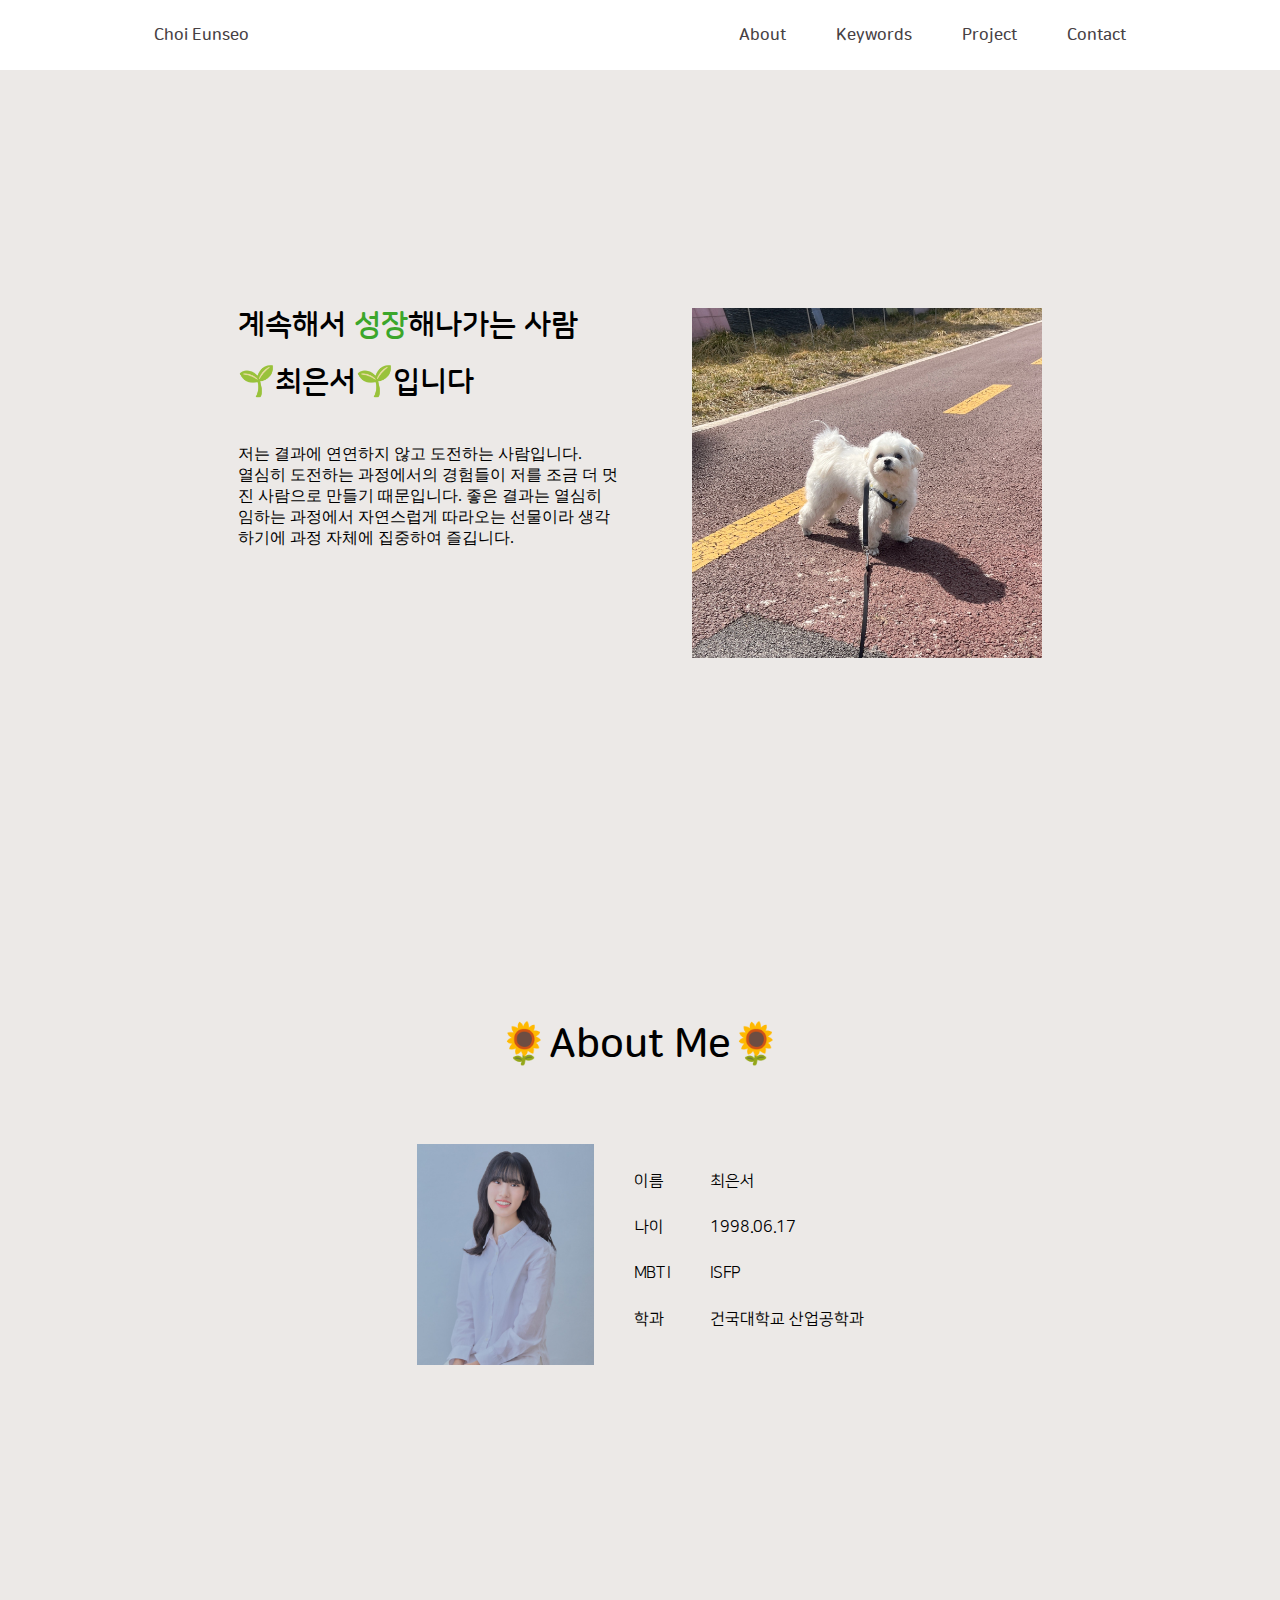
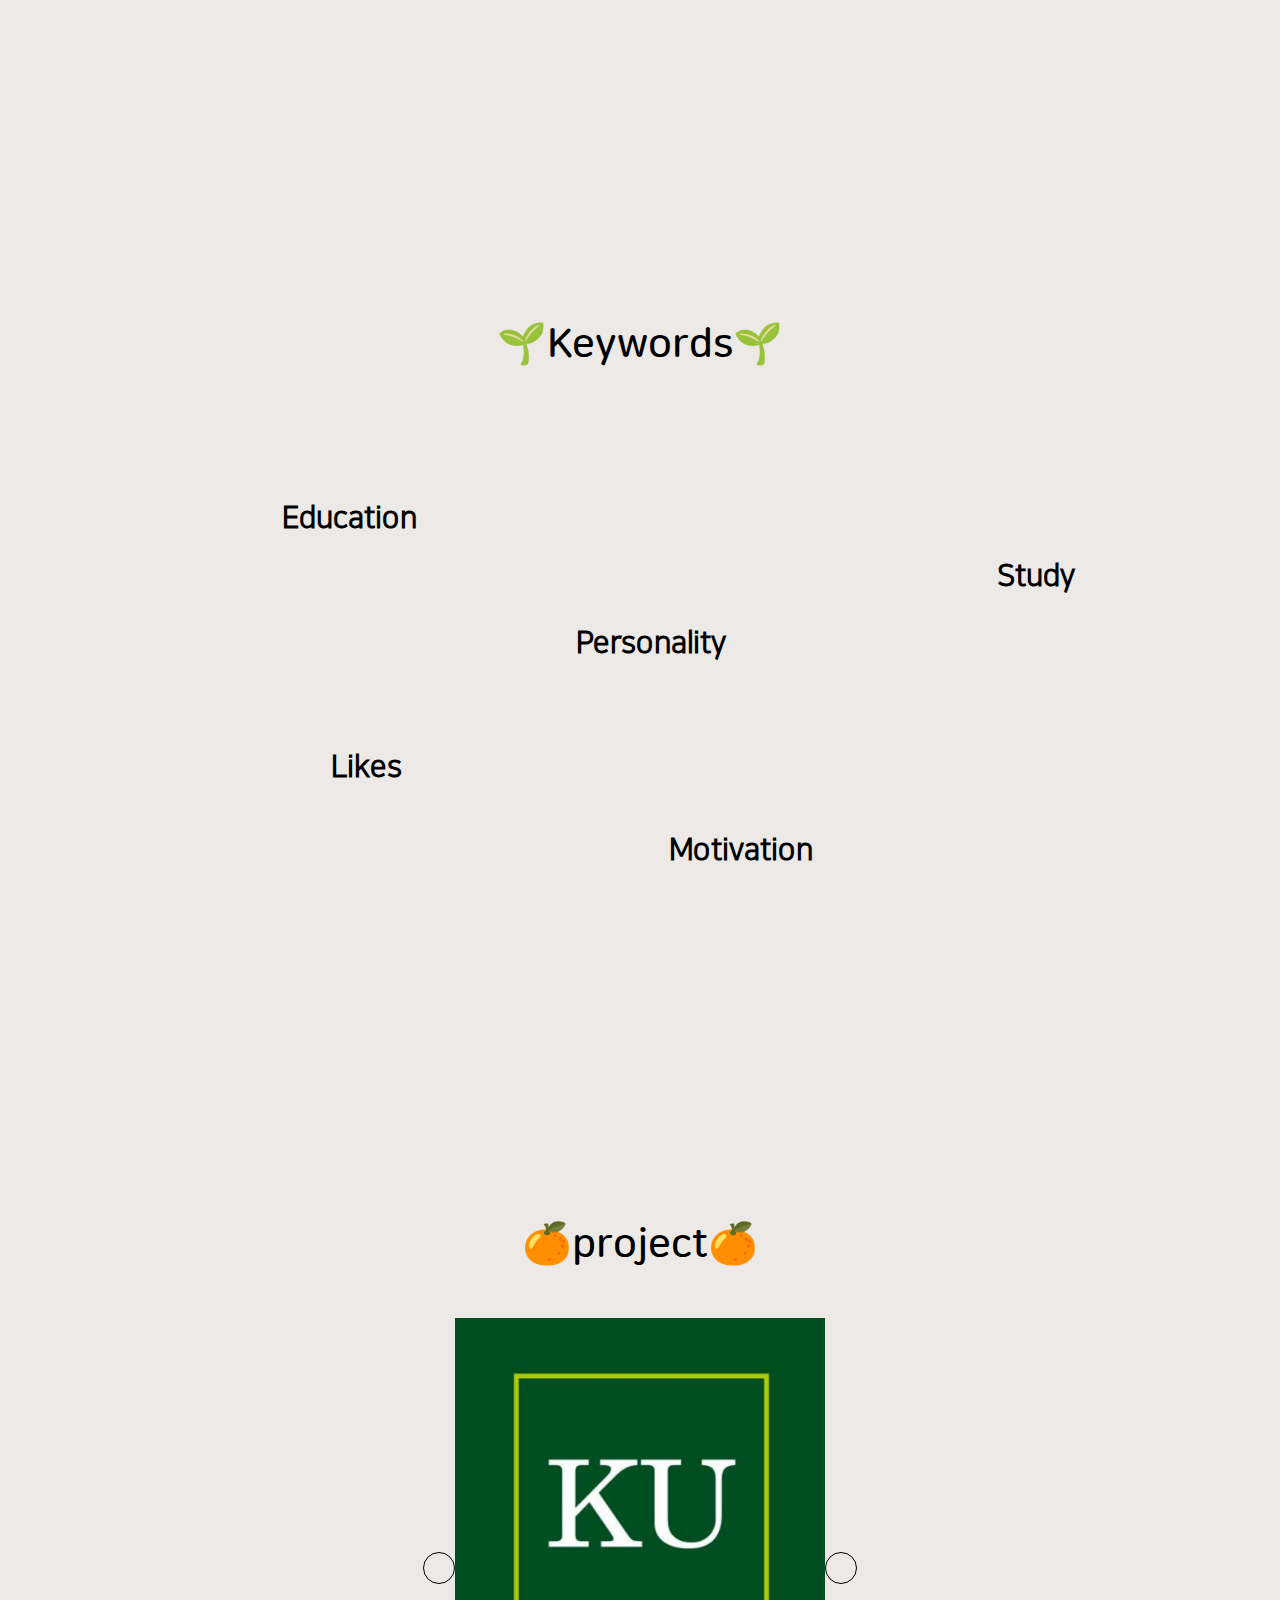
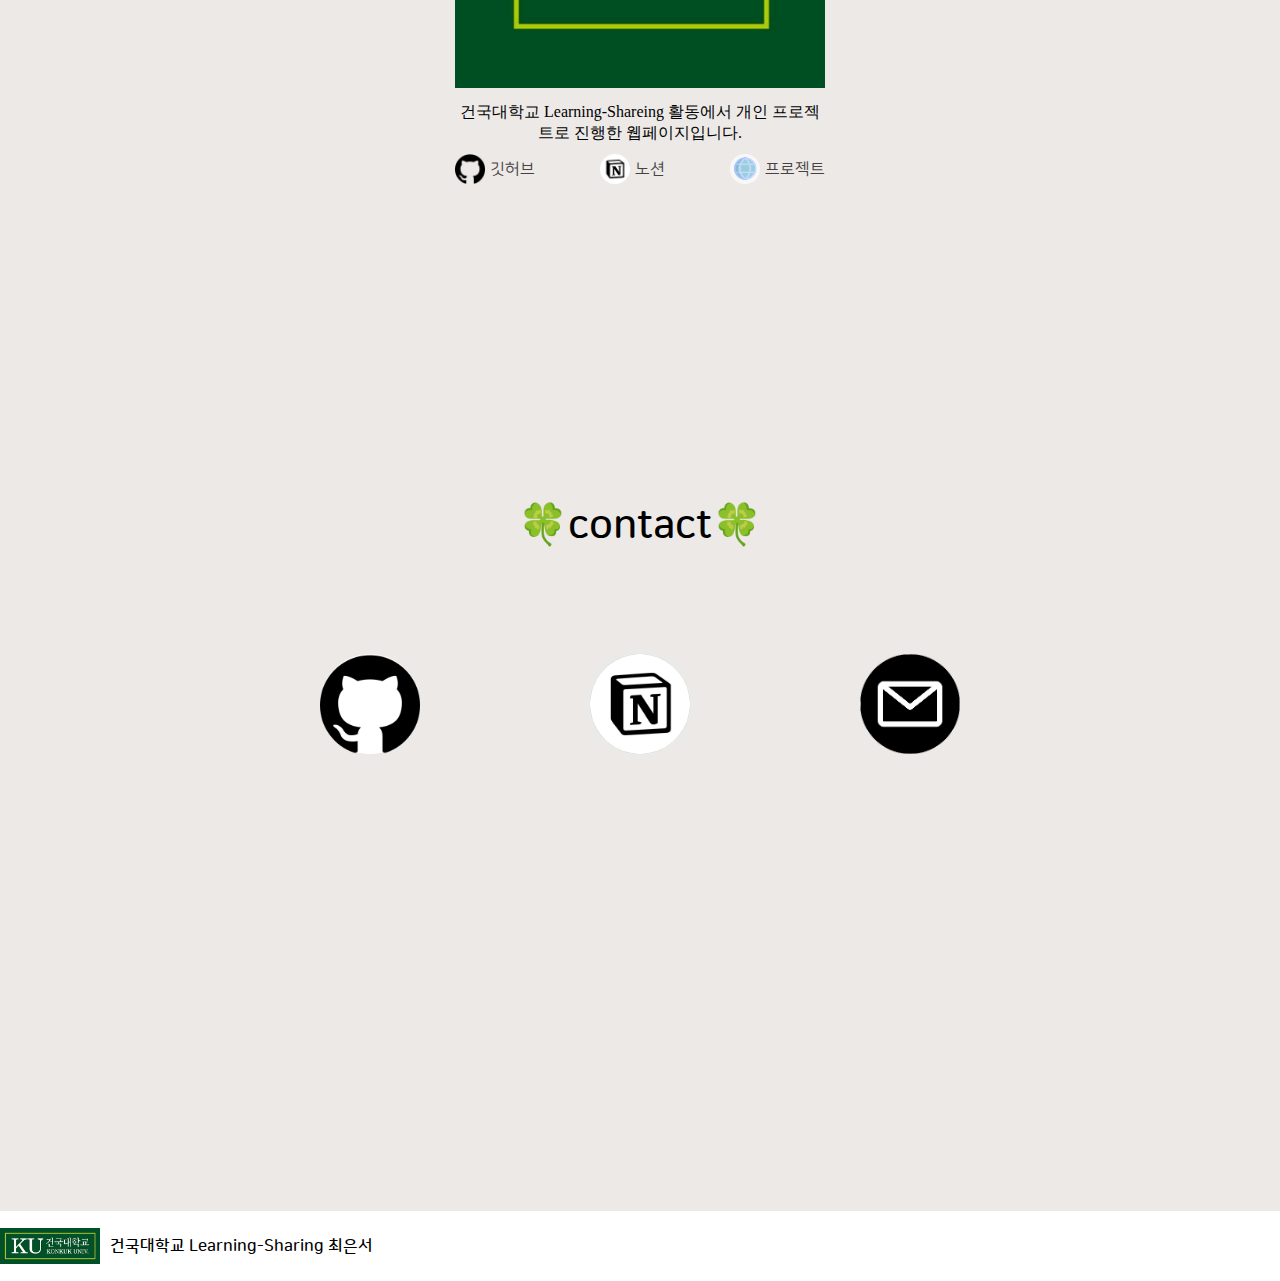
<file: index.html>
<!DOCTYPE html>
<html lang="en">
<head>
    <meta charset="UTF-8">
    <meta name="viewport" content="width=device-width, initial-scale=1.0">
    <title>choi eunseo 페이지</title>
    <link rel="stylesheet" href="index.css">
    <link rel="shortcut icon" type = "image/x-icon" href="image/puppy.png">
</head>
<body>
    <div class = "header">
        <div class = "home">
            <div id = "headerHome" onclick = "location.href = '#home';">Choi Eunseo</div>
        </div>
        <div class = "menu">
            <div id = "headerAbout" onclick = "location.href = '#about';">About</div>
            <div id = "headerKeywords" onclick = "location.href = '#keywords';">Keywords</div>
            <div id = "headerProject" onclick = "location.href = '#project';">Project</div>
            <div id = "headerContact" onclick = "location.href = '#contact';">Contact</div>
        </div>

    </div>
    <!--div class = "section" id = "home">
        <div class = "home_title" id = "homeMessage"></div>
        <h2 id = "homeMessage">console.log("hello, eunseo world!")</h2>
        <div id = "homeContainer">
            <img id = "introImage" src = "image/intro.jpg">
            <div class = "intro2">
                <div class = "helloMessage">
                    <p> 계속해서 <span class = "highlight">성장</span>해나가는 사람</p>
                    <p> 🌱최은서🌱입니다</p>
                </div>
                <div class = "container">
                    <a href="#contact" class="btn orange rounded">Contact</a>
                    <a href="#project" class="btn blue rounded">Project</a>
                </div>
            </div>
        </div>
    </div-->
    <div class = "section" id = "home">
        <div class = "section1Container">
            <div class = "intro2">
                <div class = "helloMessage">
                    <p> 계속해서 <span class = "highlight">성장</span>해나가는 사람</p>
                    <p> 🌱최은서🌱입니다</p>
                    <!--p id = "homeMessage">console.log("welcome!")</p-->            
                </div>
                <div>
                    저는 결과에 연연하지 않고 도전하는 사람입니다.<p>
                    열심히 도전하는 과정에서의 경험들이 저를 조금 더 멋진 사람으로 만들기 때문입니다.
                    좋은 결과는 열심히 임하는 과정에서 자연스럽게 따라오는 선물이라 생각하기에 과정 자체에 집중하여 즐깁니다.
                </div>
            </div>
            <div class = "intro3">
                <img src="image/bomi1.jpg" alt="test1">
            </div>
        </div>
    </div>

    <div class = "section" id = "about">
        <h2 id = "aboutMe">🌻About Me🌻</h2>
        <div class = "info">
            <img id = "aboutImage" src = "image/aboutImage.jpg">
            <ul>
                <li>이름</li>
                <li>나이</li>
                <li>MBTI</li>
                <li>학과</li>
            </ul>
            <ul>
                <li>최은서</li>
                <li>1998.06.17</li>
                <li>ISFP</li>
                <li>건국대학교 산업공학과</li>
            </ul>
        </div>
    </div>
    <div class = "section" id = "keywords">
        <h2 id = "sect2Title">🌱Keywords🌱</h2>
        <h3 class = "words" id = "personality">Personality</h3>
        <div class = "modal" id = "modal_personality">
            <div class = "modal_body">
                <h2 id = "title">Personality</h2> <!--모달창 큰 제목-->
                <hr> <!--구분선-->
                <div class = "modal_content">
                    <img id = "modalImage" src = "image/intro.jpg"> <!--모달창 좌측 이미지-->
                    <div class = "modal_info"> 
                        <h3 id = "subtitle">나의 성격은!</h3> <!--모달창 소제목-->
                        <!--모달창 내용-->
                        <p>저는 적극적인 사람입니다. 
                            원래는 소극적인 사람이었는데 입시 준비를 오래 하고 학교 생활에서 이것저것 활동을 하다보니 적극적인 성격으로 변하게 되었습니다😊
                            제 장점이자 단점인 부분으로는 다른 사람을 많이 의식하는 편이라는 점입니다. 다른 사람들을 배려하는 모습은 장점으로 작용하지만
                            지나치게 의식했을 때 "내가 이상한가?" 혹은 "이런 말은 하면 안 됐나?" 등의 걱정으로 이어지는 것이 단점입니다.
                            다른 사람의 의식을 지나치게 신경쓰지 않기 위해 마인드셋을 하며 단점을 고쳐나가고 있습니다.
                        </p> 
                    </div>
                </div>
            </div>
        </div>
        <h3 class = "words" id = "education">Education</h3>
        <div class = "modal" id = "modal_education">
            <div class = "modal_body">
                <h2 id = "title">Education</h2>
                <hr>
                <div class = "modal_content">
                    <img id = "modalImage" src = "image/edupic.jpg">
                    <div class = "modal_info">
                        <h3 id = "subtitle">💛교육 활동을 좋아해요!💛</h3>
                        <p> 
                            저는 교육 활동을 좋아합니다.
                            전적대학교에서는 기초수학 과목에서 2년동안 멘토링 활동의 멘토 역할을 하면서 학교 사람들과 네트워킹을 다졌습니다.
                            또한 코딩학원에서 약 2년간 근무를 하면서 초중고등학생 대상 블록코딩, C언어, Python, 정보올림피아드 등을 가르쳤습니다.
                            봉사활동으로는 2022년도 삼성 드림클래스 멘토 활동을 하면서 중학교 8명 친구들의 담임 역할을 하며 학생들과 진로, 대인관계, 성격 등의 상담을 하고
                            아이들의 학습을 도와주었습니다.
                        </p>
                    </div>
                </div>
            </div>
        </div>
        <h3 class = "words" id = "study">Study</h3>
        <div class = "modal" id = "modal_study">
            <div class = "modal_body">
                <h2 id = "title">Study</h2>
                <hr>
                <div class = "modal_content">
                    <img id = "modalImage" src = "image/studyPic.png">
                    <div class = "modal_info">
                        <h3 id = "subtitle">🗣️지식 공유를 좋아해요!🗣️</h3>
                        <p>
                            여러 사람들과 함께 모여 공부하는 것을 좋아합니다. 여름에는 자료구조와 알고리즘을 여러 사람들과 학습했습니다.
                            러닝앤쉐어링 활동을 학교 동기들과 공부하면서 프론트의 기초인 html, css, javascript를 학습했습니다.
                            현재는 이노베이션 아카데미에서 주관하는 project-x에 참여하여 java를 학습하고 게시판을 만드는 프로젝트를 진행하고 있습니다.
                            공부할 때 노션에 기록하고 이를 공유하는 것을 좋아합니다! 제 노션 페이지 구경하러 오세요 ㅎㅎ
                        </p>
                    </div>
                </div>
            </div>
        </div>
        <h3 class = "words" id = "motivation">Motivation</h3>
        <div class = "modal" id = "modal_motivation">
            <div class = "modal_body">
                <h2 id = "title">Motivation</h2>
                <hr>
                <div class = "modal_content">
                    <img id = "modalImage" src = "image/motivationPic.png">
                    <div class = "modal_info">
                        <h3 id = "subtitle">🎇나에게 영감을 주는 것들은🎇</h3>
                        <p>
                            저는 본인 일에 최선을 다 하는 사람들에게 영감을 받습니다.
                            그래서 수능과목의 사회탐구 영역의 1타 강사인 이지영 강사를 가장 존경하며 동기부여를 얻습니다.
                            또한 세바시같은 삶을 바라보는 방법에 대해 소개해주는 강연이나 책 등에 많은 영감을 받습니다. 
                            어떻게 살아야 하는지, 어떤 마음 가짐으로 살아야 하는지에 대해 알려주기 때문입니다.
                        </p>
                    </div>
                </div>
            </div>
        </div>
        <h3 class = "words" id = "likes">Likes</h3>
        <div class = "modal" id = "modal_likes">
            <div class = "modal_body">
                <h2 id = "title">Likes</h2>
                <hr>
                <div class = "modal_content">
                    <img id = "modalImage" src = "image/likesPic.jpg">
                    <div class = "modal_info">
                        <h3 id = "subtitle">❤️내가 좋아하는 것들은❤️</h3>
                        <p>
                            저는 운동을 하면서 스트레스를 풀어요! 그리고 향수를 좋아해서
                            향수 시향하러 가는 것, 다른 사람들이 남긴 향수 후기를 읽는 것을 좋아합니다.
                            차가운 바람이 부는 계절에는 르라보 떼누아 제품을 가장 좋아합니다.
                            바닐라처럼 달달한 향수는 좋아하지 않지만, 추운 겨울이 되면 생각이 납니다 ㅎㅎ
                        </p>
                    </div>
                </div>
            </div>
        </div>
    </div>
    <div class = "section" id = "project">
        <h2>🍊project🍊</h2>
        <div class = "carouselBox">
            <div class = "prevBtn"></div>
            <div class = "carouselContainer">
                <div class = "carousel">
                    <div class = "cell">
                        <img src="image/proj1.jpg" alt="test1">
                        <div class = "infoMess">건국대학교 Learning-Shareing 활동에서 개인 프로젝트로 진행한 웹페이지입니다.</div>
                        <div class = "visit">
                        <a href="https://github.com/ceunnseo/Learning-Sharing" target="_blank">
                            <img src="image/github.png" alt="">
                            깃허브
                        </a>
                        <a href="https://autumn-flier-d18.notion.site/5c0953e03cf04b0790c6ae46eac948ec?pvs=4" target="_blank">
                            <img src="image/notion.png" alt="">
                            노션
                        </a>
                        <a href="https://ceunnseo.github.io/Learning-Sharing/" target="_blank">
                            <img src="image/webIcon.png" alt="">
                            프로젝트
                        </a>
                        </div>
                    </div>
                    <div class = "cell">
                        <div>
                            <img src="image/proj2.jpg" alt="test2">
                        </div>
                        <div class = "infoMess">건국대와 이노베이션아카데미에서 주관한 Project-x 부트캠프 팀프로젝트 결과물입니다.</div>
                        <div class = "visit">
                            <a href="https://github.com/ceunnseo/projectX-java" target="_blank">
                                <img src="image/github.png" alt="">
                                깃허브
                            </a>
                            <a href="https://autumn-flier-d18.notion.site/Project-X-394360dab2e840fe96d12abbbb7bafd3?pvs=4" target="_blank">
                                <img src="image/notion.png" alt="">
                                노션
                            </a>
                            <a href="http://turtle-hwan.iptime.org/article/list" target="_blank">
                                <img src="image/webIcon.png" alt="">
                                프로젝트
                            </a>
                        </div>
                    </div>
                    <div class = "cell">
                        <img src="image/bomi3.jpg" alt="test2">
                        <div class = "infoMess">준비중입니다 :)</div>
                        <div class = "visit">
                            <a target="_blank">
                                <img src="image/github.png" alt="">
                                깃허브
                            </a>
                            <a target="_blank">
                                <img src="image/notion.png" alt="">
                                노션
                            </a>
                            <a target="_blank">
                                <img src="image/webIcon.png" alt="">
                                프로젝트
                            </a>
                        </div>
                    </div>
                </div>
            </div>
            <div class = "nextBtn"></div>
        </div>
    </div>
    <div class = "section" id = "contact">
        <h2>🍀contact🍀</h2>
        <div class = "contactChannel">
            <div class = "circle" id = "github" onclick="window.open('https://github.com/ceunnseo')">
                <img width = 100px heigth = 100px src="image/github.png" alt="git">
            </div>

            <div class = "circle" id = "notion" onclick="window.open('https://autumn-flier-d18.notion.site/CHOI-EUNSEO-56041fffb8c84d62b1f1b2f91cd2114b?pvs=4')">
                <img width = 100px height = 100px src="image/notion.png" alt="notion">
            </div>

            <div class = "circle" id = "gmail">
                <img width = 100px heigt = 100px src="image/emails.png" alt="img">
                <!--a href="mailto:eunseo4068@gmail.com"></a-->
            </div>

        </div>
    </div>
    <div class = "footer">
        <img id = "footerImg" width = 100px src="image/kuLogo.png" alt="ku">
        <span>건국대학교 Learning-Sharing 최은서</span>
    </div>
    <script src = "app.js"></script>
</body>
</html>
</file>
<file: index.css>
@font-face {
    font-family : 'nanumSquareRoundB';
    src : url("./font/NanumSquareRoundB.woff") format("woff");
}
@font-face {
    font-family : 'nanumSquare';
    src : url("./font/NanumSquareR.woff") format("woff");
}
@font-face {
    font-family : 'developerFont';
    src : url("./font/consola.woff") format("woff");
}

body {
    margin : 0px;
}
/*homeMessage : console.log("welcome")*/
#homeMessage {
    font-size: 25px;
    font-family : 'developerFont';
    color : #474144;
}
/*helloMessage : 계속해서 성장~~ 입니다.*/
.helloMessage {
    font-family : 'nanumSquareRoundB';
    font-size: 30px;
    /*width: 281px;*/
    height: 56px;
    text-align: left;
    margin : 0px;
    margin-bottom : 80px;
    /*margin-bottom : calc(350px - 60px - 54px);*/
}
p {
    margin-top : 0px;
    margin-bottom : 20px; 
}

.header {
    cursor:pointer;
    font-family : 'nanumSquareRoundB';
    display : flex;
    background-color : white;
    justify-content : space-between;
    align-items : center;
    flex-wrap : wrap;
    color : #474144;
    font-size : 16px;
    line-height : normal;
    z-index : 100;
    height : 70px;
    position : fixed;
    top : 0;
    left : 0;
    right : 0;
}

.menu {
    display : flex;
    justify-content : space-around;
    align-items : center;
    flex-wrap : wrap;
    padding-right : 12%;
    padding-top : 5px;
    padding-bottom : 5px;
    gap : 50px;
}
.home {
    padding-left : 12%;
    padding-bottom : 5px;
    padding-top : 5px;
}

.section {
    /*display : flex;*/
    padding-top : 70px;
    height : calc(100vh - 70px);
    background-color: #ECE9E7;
}
#home {
    display : flex;
    flex-direction : row;
    align-items: center;
    justify-content: center;
}
#homeContainer {
    display : flex;
    flex-direction: row;
    align-items : center;
    justify-content: center;
    padding-top : 2%;
}
.section1Container {
    display : flex;
    flex-direction : row;
    align-items: flex-start;
    justify-content : center;
}
#headerHome:hover {
    color : #DE712E;
}
#headerAbout:hover {
    color : #DE712E;
}
#headerKeywords:hover {
    color : #DE712E;
}
#headerProject:hover {
    color : #DE712E;
}
#headerContact:hover {
    color : #DE712E;
}


span.highlight {
    color : #3CA62B;
}



#introImage {
    width : 229px;
    height : 229px;
    overflow : hidden; /*넘치는 부분은 잘려 보이지 x*/
    margin : 0 ;
    margin-right : 60px;
}
.intro2 {
    display : flex;
    flex-direction: column;
    margin-right : 39px;
    width : 380px;
}

/*home의 image*/
.intro3 img {
    /*width : 50vmin;
    height : 50vmin;*/
    width : 350px;
    height : 350px;
    padding-left : 35px;
}




/*section2 About 페이지*/

ul {
    margin : 0px;
}
li {
    list-style: none;
    margin : 28px 0px;
    font-family : 'nanumSquare';
}

#aboutImage {
    width : 177px;
    /*height : 221px;*/
    overflow : hidden; /*넘치는 부분은 잘려 보이지 x*/
    border-left : 71px;
}
.info {
    display : flex;
    flex-direction : row;
    justify-content : center;
    padding-top : 2%;
}

h2 {
    font-family : 'nanumSquareRoundB';
    font-size : 40px;
    text-align : center;
    margin : 50px 0px;
    padding-bottom : 0px;
}
h3 {
    font-family : 'nanumSquare';
    font-size : 30px;
    display : inline;
}
.words {
    position : relative;
    z-index : 0;
}


#personality {
    top : 25%;
    left : 45%;
}

#education {
    top : 10%;
    left : 10%;
}
#study {
    top : 17%;
    left : 55%;
}
#motivation {
    top : 50%;
    left : 23%;
}
#likes {
    top : 40%;
    left : -15%;
}
.words {
    cursor : pointer;
}
#personality:hover {
    color : #DE712E;
}
#education:hover {
    color : #DE712E;
}
#study:hover {
    color : #DE712E;
}
#motivation:hover {
    color : #DE712E;
}
#likes:hover {
    color : #DE712E;
}

/************모달창 상세**************/
/*모달창 검정 배경*/
.modal {
    z-index :1;
    position:fixed;

    display:None;
    
    justify-content: center;
    top:0px;
    left:30;

    width:100%;
    height:100%;

    background-color: rgba(0,0,0,0.4);
}
/*모달창 객체*/
.modal_body{
    position:absolute;
    top:50%;
    width:809px;
    height:400px;

    padding:20px;  
    text-align: center;
    background-color: rgb(255,255,255); 
    border-radius: 31px;
    box-shadow:0 2px 3px 0 rgba(34,36,38,0.15); 

    transform:translateY(-50%);  
}
.modal_body h2 { /*모달창 큰 제목 (personalitt)*/
    font-size : 30px;
    margin : 10px;
    font-family : 'nanumSquareRoundB';
}
.modal_body hr { /*모달창 제목과 내용의 구분선*/
    margin-top : 20px;
    margin-bottom : 20px;
    border : 0;
    border-top : 1px solid #374144;
    font-family : 'nanumSquare';
}
.modal_body h3 { /*모달창 소제목*/
    margin-top : 0px;
    margin-bottom : 15px;
    font-size : 25px;
    font-family : 'nanumSquareRoundB';
}
.modal_body p { /*모달창 내용*/
    font-size : 18px;
}

/*사진이랑 설명 전부 들어있는 영역*/
.modal_content { 
    display : flex;
    flex-direction : row;
    justify-content : space-evenly;
    align-items:  flex-start;
}
/*설명만 들어있는 영역*/
.modal_info {
    display : flex;
    flex-direction : column;
}
/*모달창 안에 삽입되는 사진*/
#modalImage {
    width : 250px;
    height : 250px;
    object-fit : cover;
    margin-right : 20px;
}

/**************** 3. project 페이지*******************/

#project {
    display : flex;
    flex-direction : column;
    align-items : center;
}

/*캐러셀*/
.carousel img {
    width : 370px;
    height : 370px;
    object-fit: cover;
}

.carouselContainer {
    /*margin-top : 60px;*/
    width : 370px;
    height : 500px; /*450 -> 500*/
    overflow : hidden;

}
.carousel {
    display : flex;
    transition : all 0.5s;
}
.prevBtn,
.nextBtn {
    cursor : pointer;
    width : 20px;
    height : 20px;
    border-radius : 50%;
    padding : 5px;
    border : 1px solid black;
    display : inline-block;
}
.carouselBox {
    display : flex;
    flex-direction : row;
    align-items : center;
}

.visit img {
    width : 30px;
    height : 30px;
    margin-right: 5px;
}
.visit a {
    text-decoration: none;
    text-align: center;
    display: flex;
    align-items: center;
    font-family: 'nanumSquare';
    color: #474144;
}
.visit a:hover{
    color : #DE712E;
}
.carousel .infoMess {
    text-align : center;
    padding : 10px 0;
}
.visit {
    display : flex;
    flex-direction: row;
    justify-content: space-between;
    align-items: center; 
}

/**************** 4. contact 페이지*******************/
#contact {
    display : flex;
    flex-direction: column;
}
.circle {
    width : 100px;
    height : 100px;
    border-radius : 50%;
    background-color : tomato;
    cursor : pointer;
}
#github {
    background-color: white;
}
#notion {
    background-color: #88AFBA;
}
#gmail {
    background-color:white ;
}
.contactChannel {
    width : 50vw;
    display : flex;
    flex-direction: row;
    justify-content: space-between;
    margin : 0 auto;
    padding : 55px 0px;
}

#contact {
    /*display : flex;*/
    padding-top : 51px;
    height : calc(100vh - 70px - 70px);
    background-color: #ECE9E7;
}


.footer {
    display : flex;
    background-color : white;
    /*justify-content : space-between;*/
    align-items : center;
    flex-wrap : wrap;
    height : 70px;
    font-family : 'nanumSquareRoundB';
}

#footerImg {
    padding-right : 10px;
}
</file>
